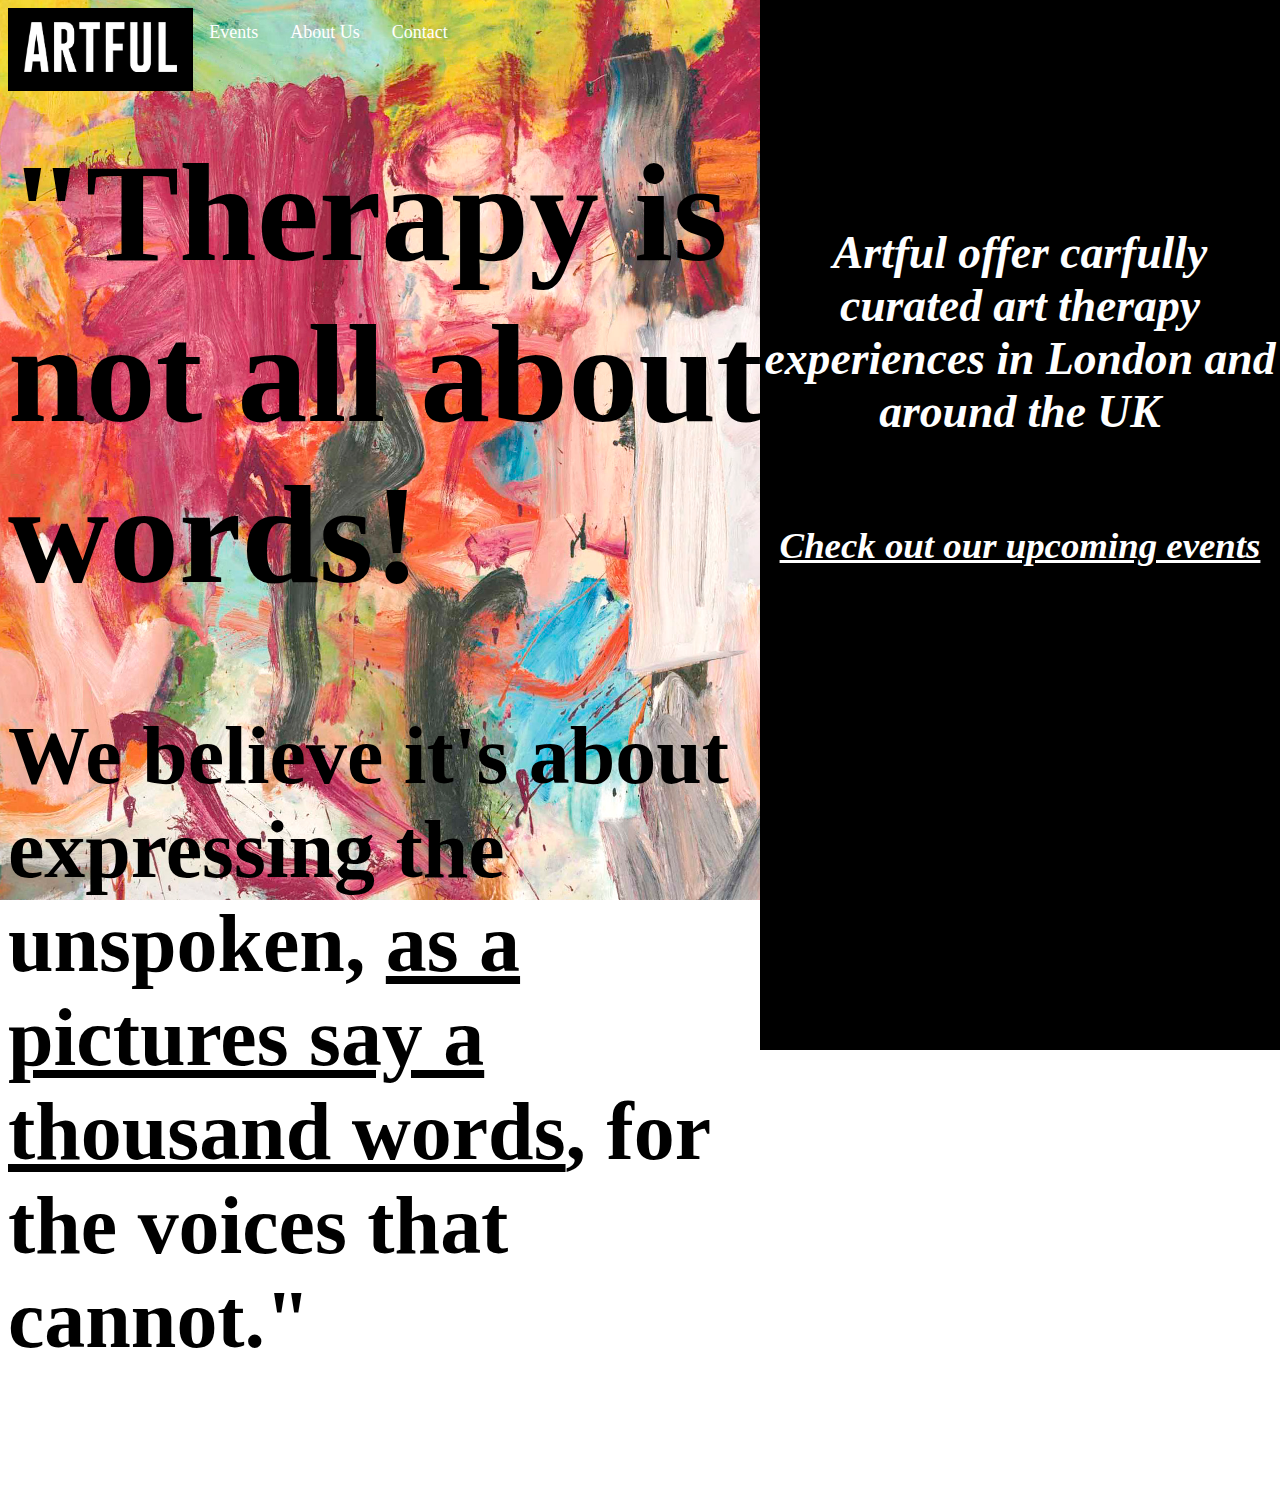
<file: artful-template-1/index.html>
<!DOCTYPE html>
<html lang="en">
<title>ARTFUL</title>

<link rel="stylesheet" href="css_template.css">

<style>

body {
  background-image: url("template_bckg.jpg");
  background-repeat: no-repeat;
  background-attachment: fixed;
  background-position: center;
  background-size: cover;
}

.jumbotron {
  padding-top: 30px;
  padding-bottom: 30px;
  padding-right: 500px;
  margin-bottom: 30px;
  font-size: 70px;
  color: black;
  width: 450px
  flex-shrink: 0;
}


</style>

<body>

<!-- Navbar -->
<div class="navbar">
    <a class="active" href="index.html">
      <img src="logo_artful.png" alt="ARTFUL logo" style="width:200x;height:50px;border:0;"></a>
    <a href="events.html">Events</a>
    <a href="aboutus.html">About Us</a>
    <a href="contact.html">Contact</a>
  </div>



<div class="jumbotron">
      <h1> "Therapy is not all about words! </h1>
      <h3> We believe it's about expressing the unspoken, <u> as a pictures say a thousand words</u>, for the voices that cannot." </h3>
</div>

<div class="justfied">
    <a href="events.html" class= "sidenav" style="color:white; text-decoration-line:none;" >
      <h5>Artful offer carfully curated art therapy experiences in London and around the UK</h5>
    <h6> <u>Check out our upcoming events <u> </h6></a>

</div>

</body>
</html>
</file>
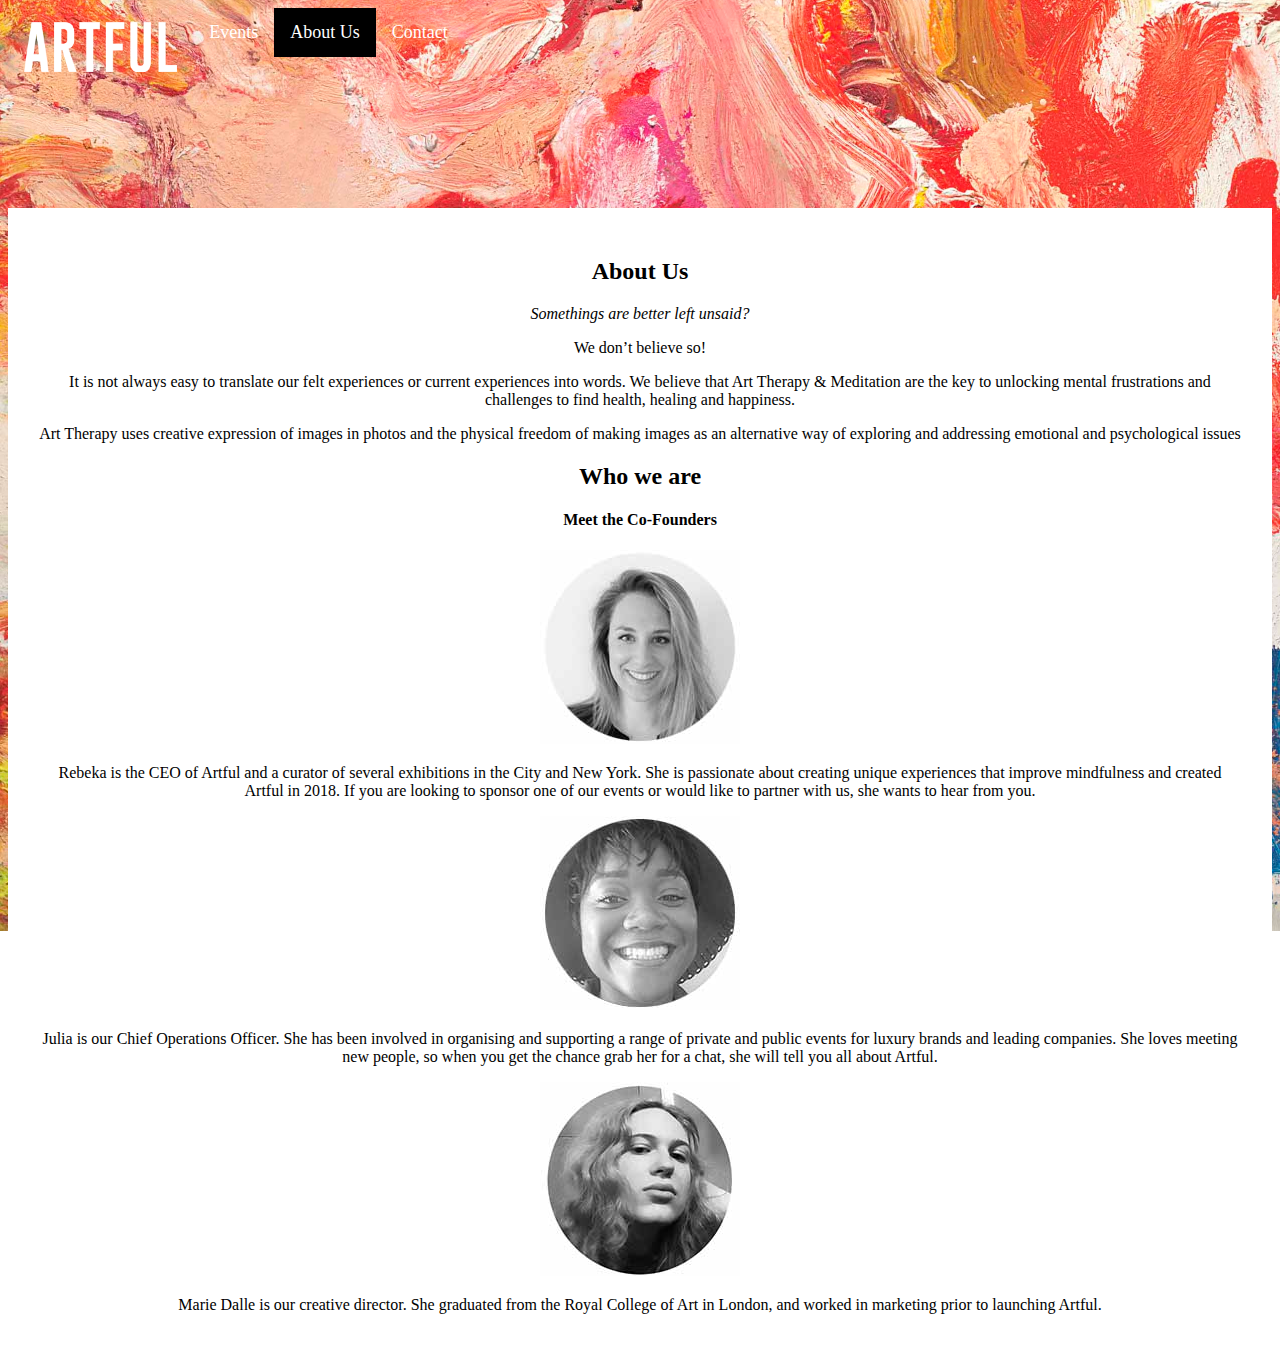
<file: artful-template-1/aboutus.html>
<!DOCTYPE html>
<html lang="en">
<title>ARTFUL - About Us</title>

<link rel="stylesheet" href="css_template.css">

<style>

body {
  background-image: url("aboutus-img.jpg");
  background-repeat: no-repeat;
  background-attachment: fixed;
  background-position: center;
  background-size: cover;
}


</style>

<body>

<!-- Navbar -->
<div class="navbar">
    <a href="index.html">
      <img src="logo_artful.png" alt="ARTFUL logo" style="width:200x;height:50px;border:0;"></a>
    <a href="events.html">Events</a>
    <a class="active" href="aboutus.html">About Us</a>
    <a href="contact.html">Contact</a>
  </div>

<div class="header-image">
</div>

<div class="text-section">
  <h2>About Us</h2>
<p><i>Somethings are better left unsaid?</i></p>
<p>We don’t believe so!</p>
<p>It is not always easy to translate our felt experiences or current experiences into words.
We believe that Art Therapy & Meditation are the key to unlocking mental frustrations and challenges to find health, healing and happiness.
</p>
<p>Art Therapy uses creative expression of images in photos and the physical freedom of making images as an alternative way of exploring and addressing emotional and psychological issues</p>


  <h2>Who we are</h2>
  <h4>Meet the Co-Founders</h4>
    <img src="rebeka.jpg" alt="rebeka artful">
      <p>Rebeka is the CEO of Artful and a curator of several exhibitions in the City and New York. She is passionate about creating unique experiences that improve mindfulness and created Artful in 2018. If you are looking to sponsor one of our events or would like to partner with us, she wants to hear from you.</p>

    <img src="julia.jpg" alt="julia artful">
    <p>Julia is our Chief Operations Officer. She has been involved in organising and supporting a range of private and public events for luxury brands and leading companies. She loves meeting new people, so when you get the chance grab her for a chat, she will tell you all about Artful.</p>

  <img src="marie-artful.jpg" alt="marie dalle artful">
  <p>Marie Dalle is our creative director. She graduated from the Royal College of Art in London, and worked in marketing prior to launching Artful.</p>
</div>

</body>
</html>
</file>
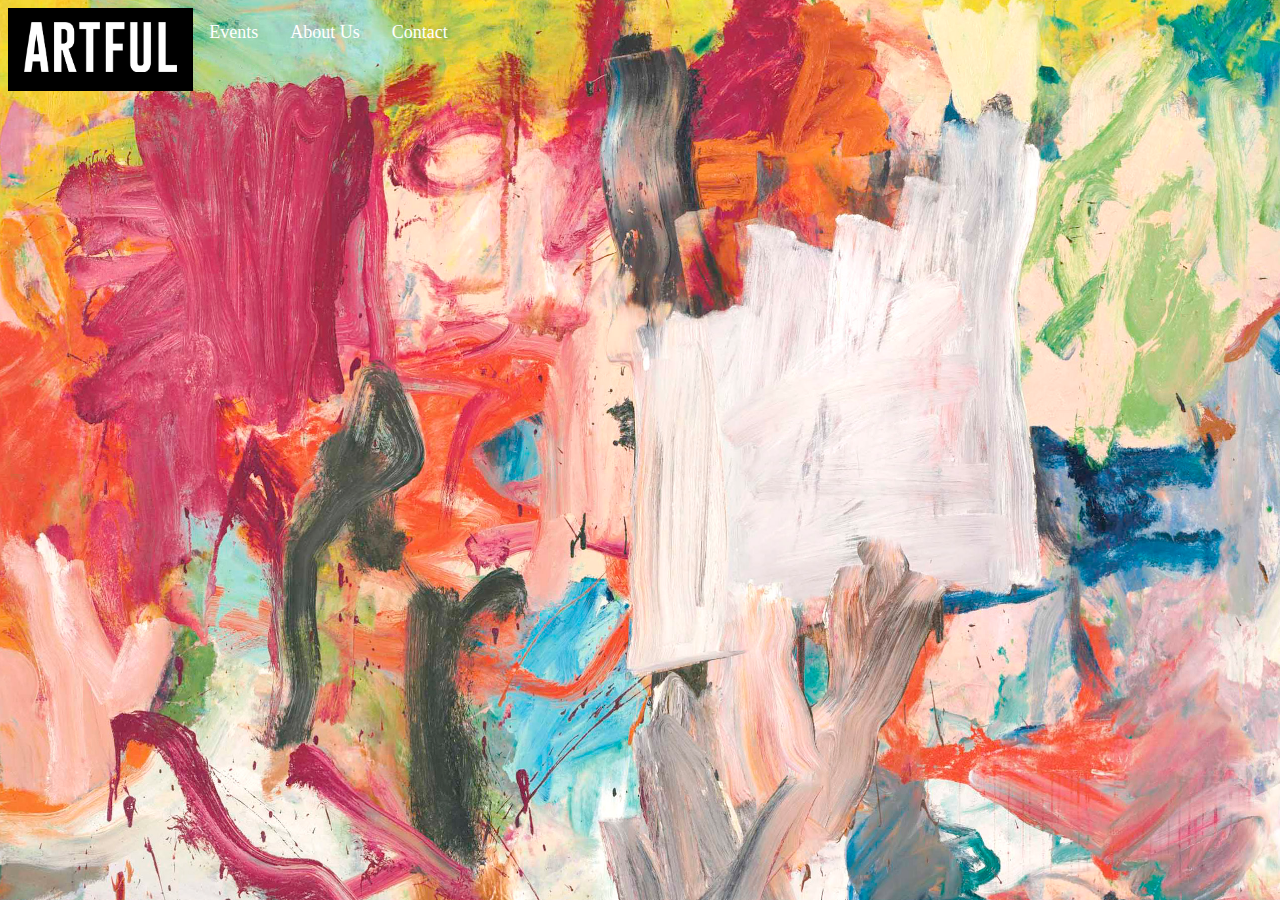
<file: artful-template-1/artful_template.html>
<!DOCTYPE html>
<html lang="en">
<title>ARTFUL</title>

<link rel="stylesheet" href="css_template.css">

<style>

body {
  background-image: url("template_bckg.jpg");
  background-repeat: no-repeat;
  background-attachment: fixed;
  background-position: center;
  background-size: cover;
}

</style>

<body>

<!-- Navbar -->
<div class="navbar">
    <a class="active" href="artful_template.html">
      <img src="logo_artful.png" alt="ARTFUL logo" style="width:200x;height:50px;border:0;"></a>
    <a href="events.html">Events</a>
    <a href="aboutus.html">About Us</a>
    <a href="contact.html">Contact</a>
  </div>




</body>
</html>
</file>
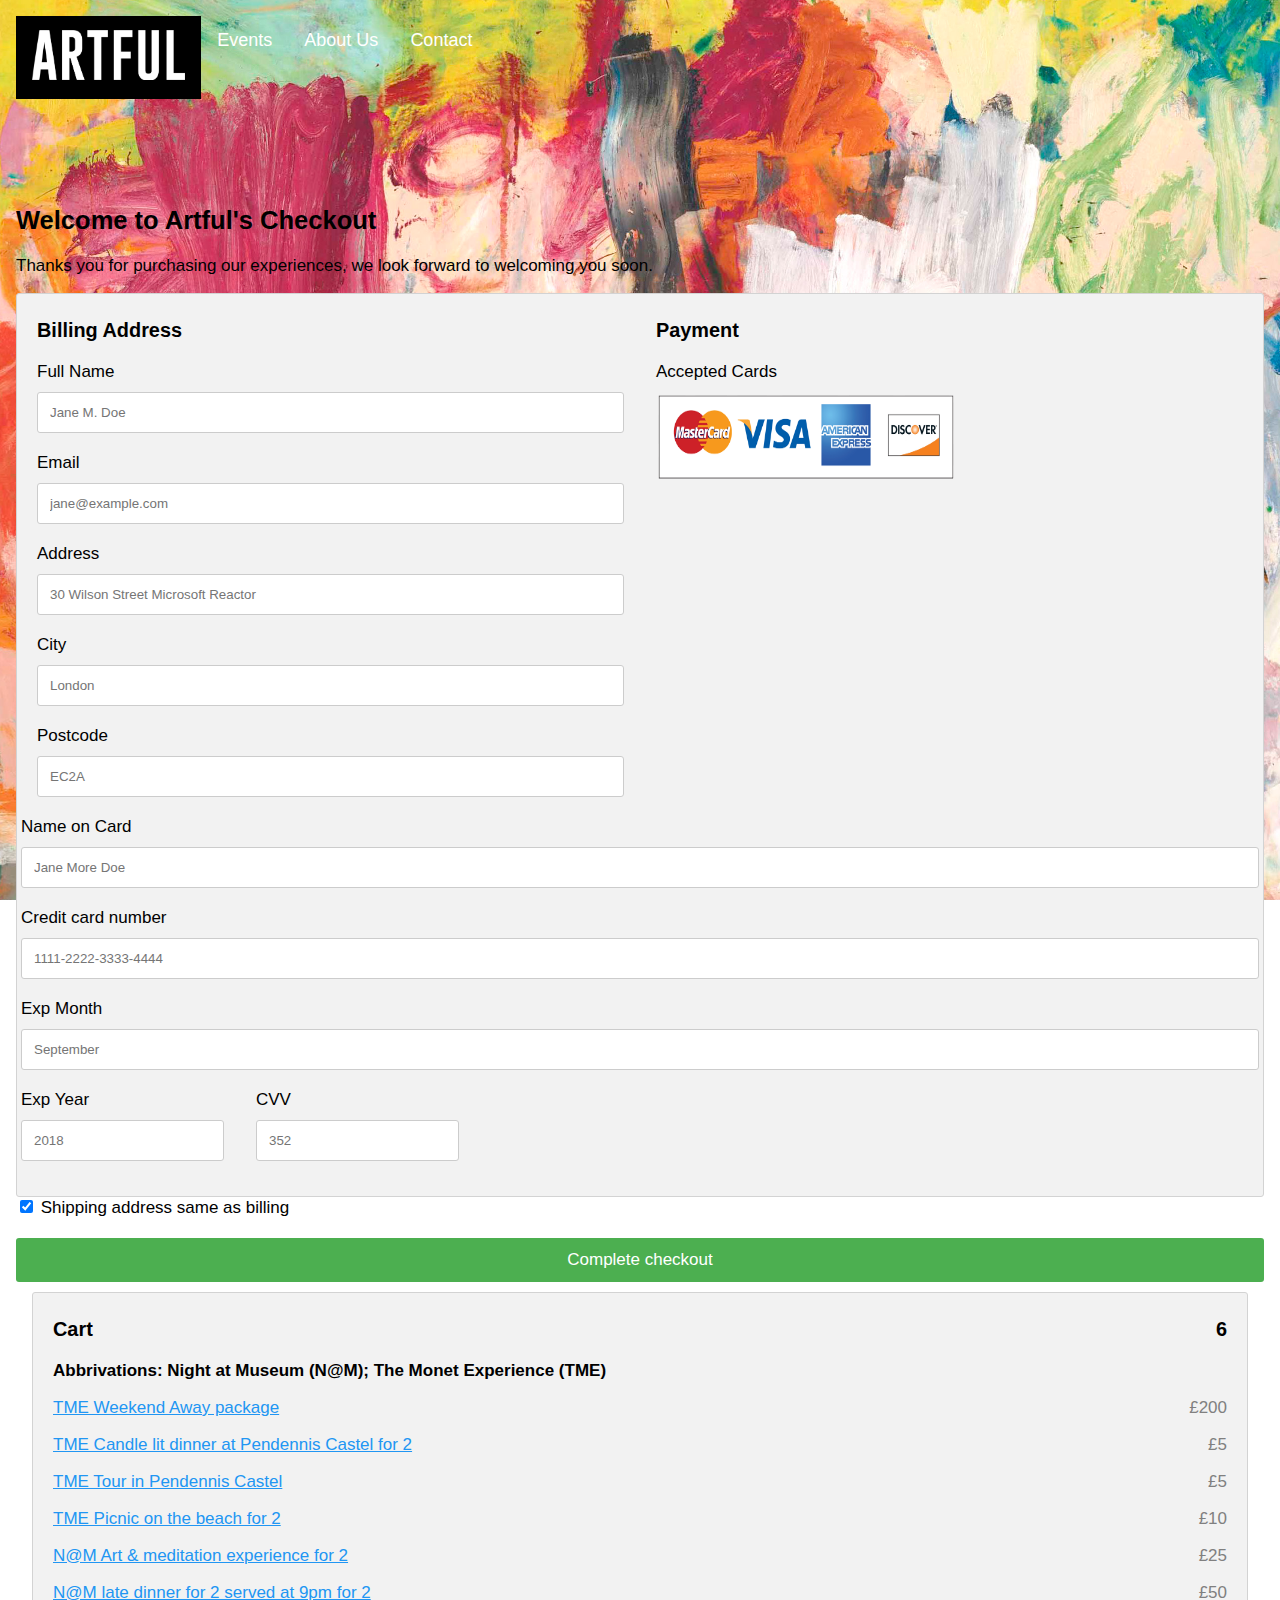
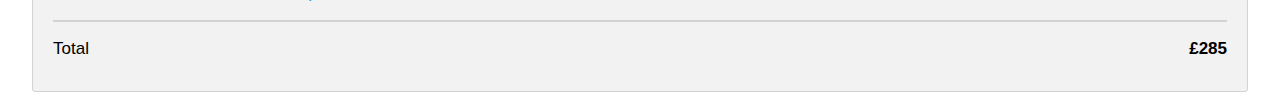
<file: artful-template-1/Checkout.html>
<!DOCTYPE html>
<html>
<head>
<meta name="viewport" content="width=device-width, initial-scale=1">
<link rel="stylesheet" href="checkout.css">


<body>
<!-- Navbar -->
<div class="navbar">
    <a class="active" href="index.html">
      <img src="logo_artful.png" alt="ARTFUL logo" style="width:200x;height:50px;border:0;"></a>
    <a href="events.html">Events</a>
    <a href="aboutus.html">About Us</a>
    <a href="contact.html">Contact</a>
</div>

<div>
<h2>Welcome to Artful's Checkout</h2>
<p>Thanks you for purchasing our experiences, we look forward to welcoming you soon.</p>
</div>

<div class="row">
  <div class="col-75">
    <div class="container">
      <form action="/action_page.php">

        <div class="row">
          <div class="col-50">
            <h3>Billing Address</h3>
            <label for="fname"><i class="fa fa-user"></i> Full Name</label>
            <input type="text" id="fname" name="firstname" placeholder="Jane M. Doe">
            <label for="email"><i class="fa fa-envelope"></i> Email</label>
            <input type="text" id="email" name="email" placeholder="jane@example.com">
            <label for="adr"><i class="fa fa-address-card-o"></i> Address</label>
            <input type="text" id="adr" name="address" placeholder="30 Wilson Street Microsoft Reactor">
            <label for="city"><i class="fa fa-institution"></i> City</label>
            <input type="text" id="city" name="city" placeholder="London">

            <div class="row">
              <div class="col-50">
                <label for="Postcode">Postcode</label>
                <input type="text" id="zip" name="postcode" placeholder="EC2A">
              </div>
            </div>
          </div>

          <div class="col-50">
            <h3>Payment</h3>
            <label for="fname">Accepted Cards</label>

          <img src="cardss.png" alt="major card providers" style="height:90px;width:300px;">

            </div>
            <label for="cname">Name on Card</label>
            <input type="text" id="cname" name="cardname" placeholder="Jane More Doe">
            <label for="ccnum">Credit card number</label>
            <input type="text" id="ccnum" name="cardnumber" placeholder="1111-2222-3333-4444">
            <label for="expmonth">Exp Month</label>
            <input type="text" id="expmonth" name="expmonth" placeholder="September">
            <div class="row">
              <div class="col-50">
                <label for="expyear">Exp Year</label>
                <input type="text" id="expyear" name="expyear" placeholder="2018">
              </div>
              <div class="col-50">
                <label for="cvv">CVV</label>
                <input type="text" id="cvv" name="cvv" placeholder="352">
              </div>
            </div>
          </div>

        </div>
        <label>
          <input type="checkbox" checked="checked" name="sameadr"> Shipping address same as billing
        </label>
        <input type="submit" value="Complete checkout" class="btn">
      </form>
    </div>
  </div>
  <div class="col-25">
    <div class="container">
      <h3>Cart <span class="price" style="color:black"><i class="fa fa-shopping-cart"></i> <b>6</b></span></h3>
      <p><strong> Abbrivations: Night at Museum (N@M); The Monet Experience (TME)</strong></p>

<!--
      <p><a href="#">N@M yoga class starting at 8pm</a> <span class="price">£15</span></p>
      <p><a href="#">N@M late dinner for 2 served at 9pm for </a> <span class="price">£25</span></p>
      <p><a href="#">N@M Donation of £5 to one of our sponsors</a> <span class="price">£5</span></p>
      <p><a href="#">N@M Donation of £10 to one of our sponsors</a> <span class="price">£10</span></p> */ Navbar -->

      <p><a href="events_monet.html">TME Weekend Away package </a> <span class="price">£200</span></p>
      <p><a href="events_monet.html">TME Candle lit dinner at Pendennis Castel for 2</a> <span class="price">£5</span></p>
      <p><a href="events_monet.html">TME Tour in Pendennis Castel</a> <span class="price">£5</span></p>
      <p><a href="events_monet.html">TME Picnic on the beach for 2</a> <span class="price">£10</span></p>
      <p><a href="events_night.html">N@M Art & meditation experience for 2 </a> <span class="price">£25</span></p>
      <p><a href="events_night.html">N@M late dinner for 2 served at 9pm for 2</a> <span class="price">£50</span></p>
      <!-- <p><a href="#">TME Pilates class (60mins) on the beach 1x for £10</a> <span class="price">£10</span></p>
      <p><a href="#">TME Pilates class (60mins) on the beach 2x for £15</a> <span class="price">£15</span></p>
      <p><a href="#">TME Donation of £3 to one of our sponsors</a> <span class="price">£3</span></p>
      <p><a href="#">TME Donation of £7 to one of our sponsors</a> <span class="price">£7</span></p> Navbar -->


      <hr>
      <p>Total <span class="price" style="color:black"><b>£285</b></span></p>
    </div>
  </div>
</div>

</body>
</html>
</file>
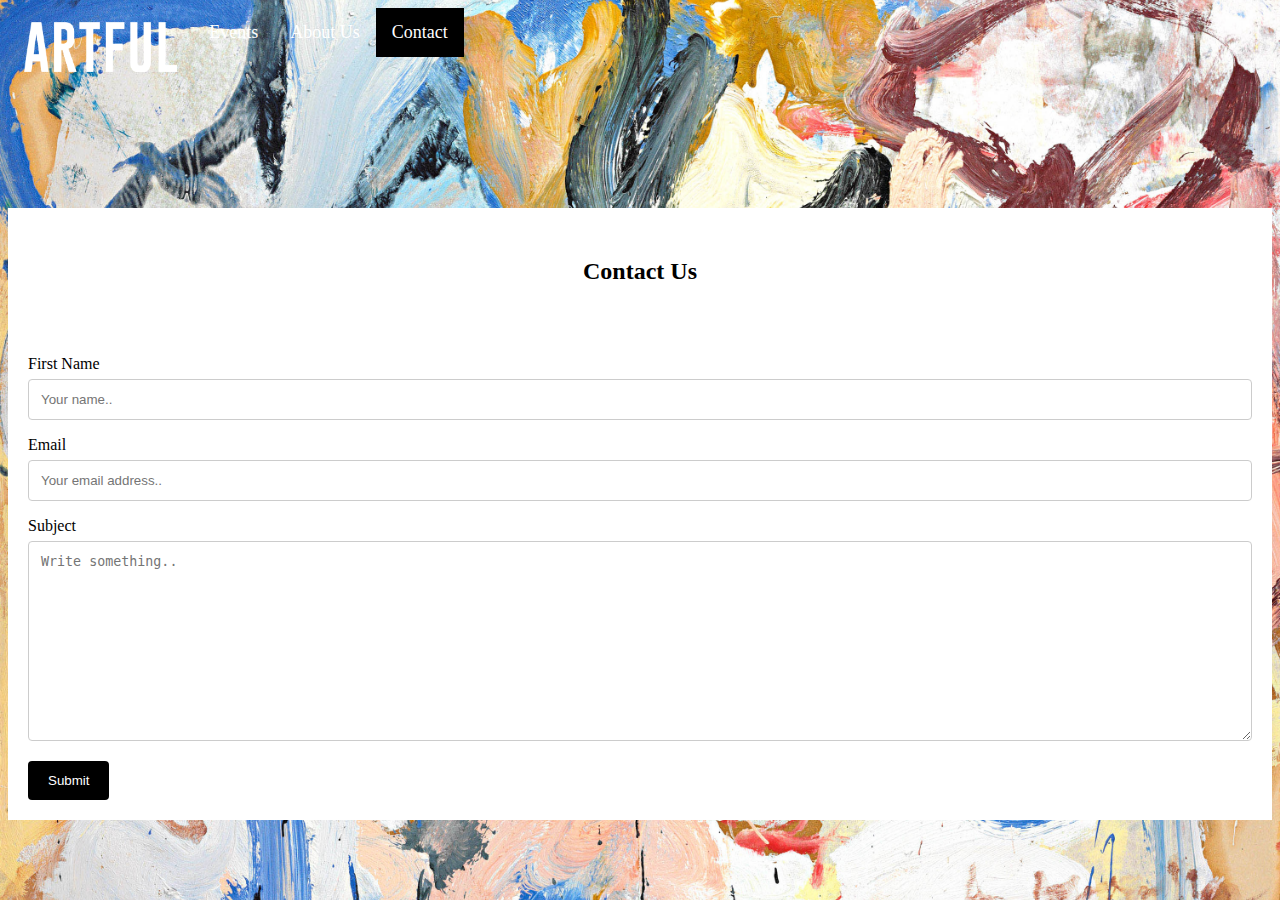
<file: artful-template-1/contact.html>
<!DOCTYPE html>
<html lang="en">
<title>ARTFUL - About Us</title>
<head>
<link rel="stylesheet" href="css_template.css">
<script src="http://code.jquery.com/jquery-3.2.1.min.js"></script>
</head>
<style>

body {
  background-image: url("contact-page-img.jpg");
  background-repeat: no-repeat;
  background-attachment: fixed;
  background-position: center;
  background-size: cover;
}

input[type=text], select, textarea {
    width: 100%; /* Full width */
    padding: 12px; /* Some padding */
    border: 1px solid #ccc; /* Gray border */
    border-radius: 4px; /* Rounded borders */
    box-sizing: border-box; /* Make sure that padding and width stays in place */
    margin-top: 6px; /* Add a top margin */
    margin-bottom: 16px; /* Bottom margin */
    resize: vertical /* Allow the user to vertically resize the textarea (not horizontally) */
}

/* Style the submit button with a specific background color etc */
input[type=submit] {
    background-color: black;
    color: white;
    padding: 12px 20px;
    border: none;
    border-radius: 4px;
    cursor: pointer;
}

/* When moving the mouse over the submit button, add a darker green color */
input[type=submit]:hover {
    background-color: grey;
}

/* Add a background color and some padding around the form */
.container {
    background-color: white;
    padding: 20px;
}

</style>

<body>

<!-- Navbar -->
<div class="navbar">
    <a href="index.html">
      <img src="logo_artful.png" alt="ARTFUL logo" style="width:200x;height:50px;border:0;"></a>
    <a href="events.html">Events</a>
    <a href="aboutus.html">About Us</a>
    <a class="active" href="contact.html">Contact</a>
  </div>

<div class="header-image">
</div>

<div class="text-section">
  <h2>Contact Us</h2>
</div>

<div class="container">
  <form id="gform" method="POST" action="https://script.google.com/macros/s/AKfycbxsV4OhjVtKm8DQvw-BAaEIX_IqyVGjuJaiEPtkn19hLEwl7A/exec">

    <label for="fname">First Name</label>
    <input type="text" id="fname" name="firstname" placeholder="Your name..">

    <label for="email">Email</label>
    <input type="text" id="lname" name="email" placeholder="Your email address..">

    <label for="subject">Subject</label>
    <textarea id="subject" name="subject" placeholder="Write something.." style="height:200px"></textarea>

    <input id="submit_button" type="submit">
  </form>
</div>
<script src="contact_form.js">
</script>

<!-- <script>
 $("#submit_button").click(function(event) {
  var form () = $("submit");
  var link = "mailto:miss.julia.m.jones@gmail.com";
  var alert ("Thanks for your contact details it has now been sent through");
}
);
  console log (link)
 </script> -->

</body>
</html>
</file>
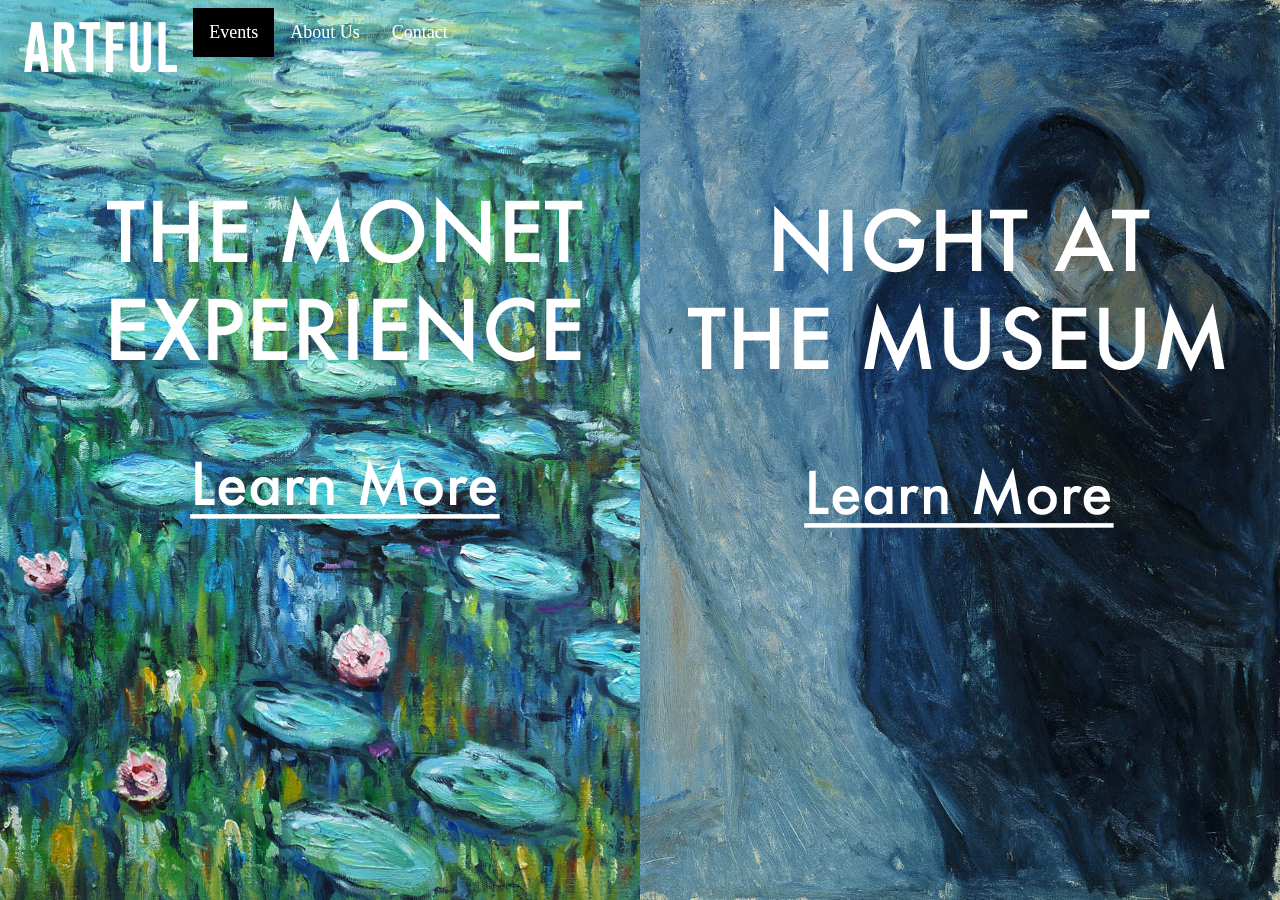
<file: artful-template-1/events.html>
<!DOCTYPE html>
<html lang="en">
<title>ARTFUL</title>

<link rel="stylesheet" href="css_template.css">
<link rel="stylesheet" href="events-css.css">
<style>

.img:hover {
    position: absolute;
    top: 0; right: 0;
    bottom: 0; left: 0;
    width: 50%;
    height: 50%;
    text-align: center;
    background-color: rgba(0,0,0,0.8);
    opacity: 0;
    -webkit-transition: opacity 0.6s;
    -moz-transition: opacity 0.6s;
    transition: opacity 0.6s;
     vertical-align:middle;
     line-height:200px;
}
</style>

<body>
  <div class="img:hover">

    </div>
    <div class="split left">
      <a href="events_monet.html">
          <img src="monet-txt.png" alt="Artful Monet">
      </a>
    </div>

    <div class="split right">
      <a href="events_night.html">
          <img src="museum-txt.png" alt="Artful Museum">
      </a>
  </div>

<!-- Navbar -->
<div class="navbar">
    <a href="index.html">
      <img src="logo_artful.png" alt="ARTFUL logo" style="width:200x;height:50px;border:0;"></a>
    <a class="active" href="events.html">Events</a>
    <a href="aboutus.html">About Us</a>
    <a href="contact.html">Contact</a>
</div>



</body>
</html>
</file>
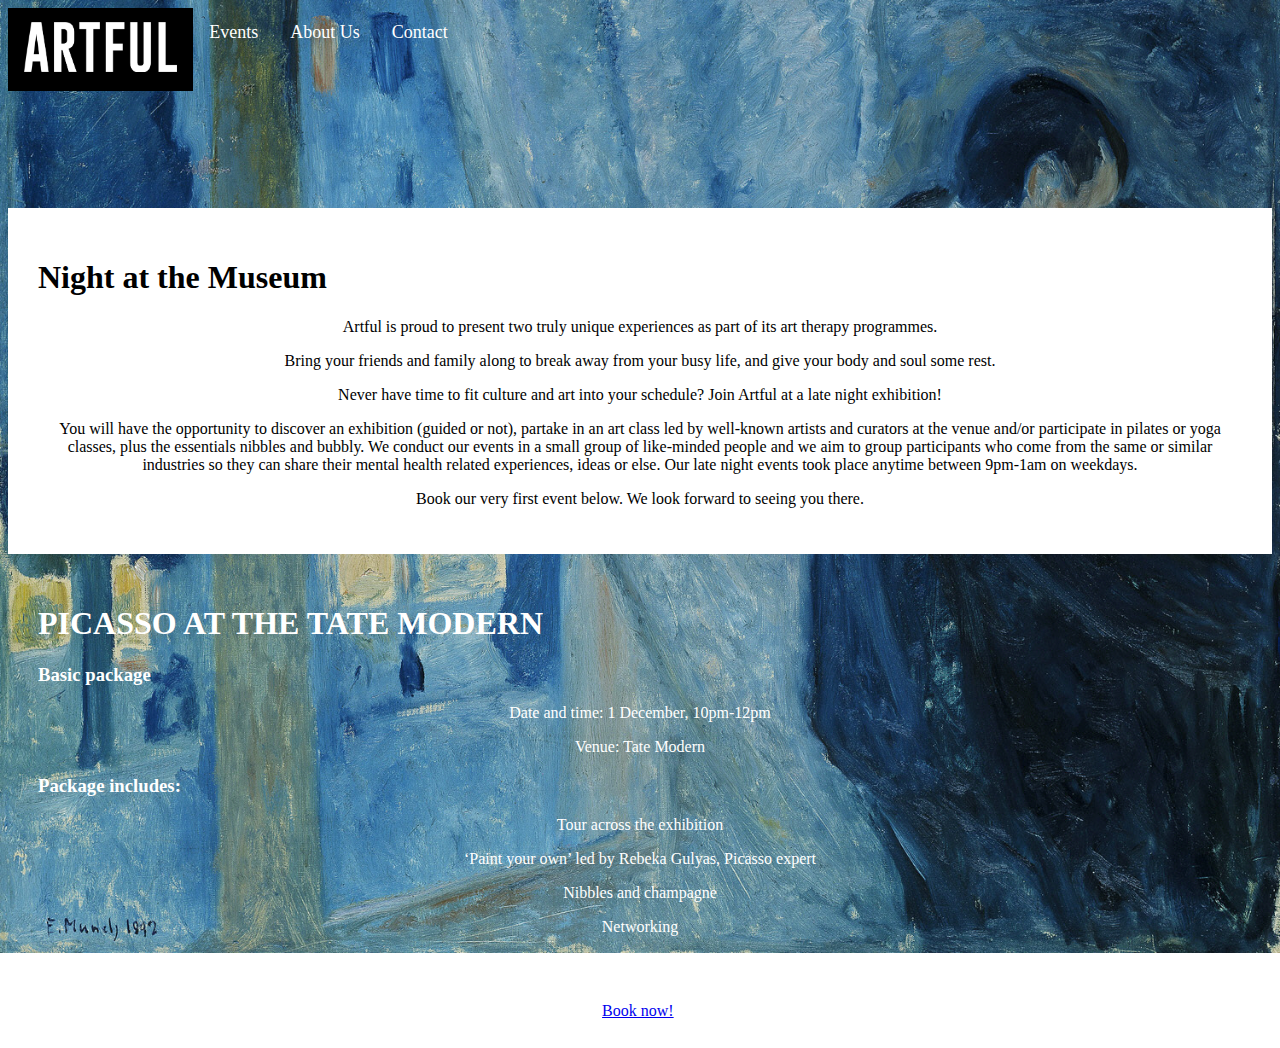
<file: artful-template-1/events_night.html>
<!DOCTYPE html>
<html lang="en">
<title>ARTFUL</title>

<link rel="stylesheet" href="css_template.css">

<style>

body {
  background-image: url("Edvard_Munch_-_Kiss_by_the_window_(1892).jpg");
  background-repeat: no-repeat;
  background-attachment: fixed;
  background-position: center;
  background-size: cover;
}

</style>

<body>

<!-- Navbar -->
<div class="navbar">
    <a class="active" href="index.html">
      <img src="logo_artful.png" alt="ARTFUL logo" style="width:200x;height:50px;border:0;"></a>
    <a href="events.html">Events</a>
    <a href="aboutus.html">About Us</a>
    <a href="contact.html">Contact</a>
  </div>

  <div class="header-image">
  </div>

  <div class="text-section">


    <h1>Night at the Museum</h1>



      <p>Artful is proud to present two truly unique experiences as part of its art therapy programmes.</p>
      <p>Bring your friends and family along to break away from your busy life, and give your body and soul some rest.</p>
      <p>Never have time to fit culture and art into your schedule? Join Artful at a late night exhibition!</p>
      <p>You will have the opportunity to discover an exhibition (guided or not), partake in an art class led by well-known artists and curators at the venue and/or participate in pilates or yoga classes, plus the essentials nibbles and bubbly. We conduct our events in a small group of like-minded people and we aim to group participants who come from the same or similar industries so they can share their mental health related experiences, ideas or else. Our late night events took place anytime between 9pm-1am on weekdays.</p>
      <p>Book our very first event below. We look forward to seeing you there.</p>
    </div>


<div class="info">
    <h1>PICASSO AT THE TATE MODERN</h1>
        <h3>Basic package</h3>
        <p>Date and time: 1 December, 10pm-12pm</p>
        <p>Venue: Tate Modern</p>
        <h3>Package includes:</h3>

      <p>Tour across the exhibition</p>
      <p>‘Paint your own’ led by Rebeka Gulyas, Picasso expert</p>
      <p>Nibbles and champagne</p>
      <p>Networking</p>

  </div>


  <div class="buttonBlock" >

    <a href="checkout.html"> Book now! </a>

  </div>



</body>
</html>
</file>
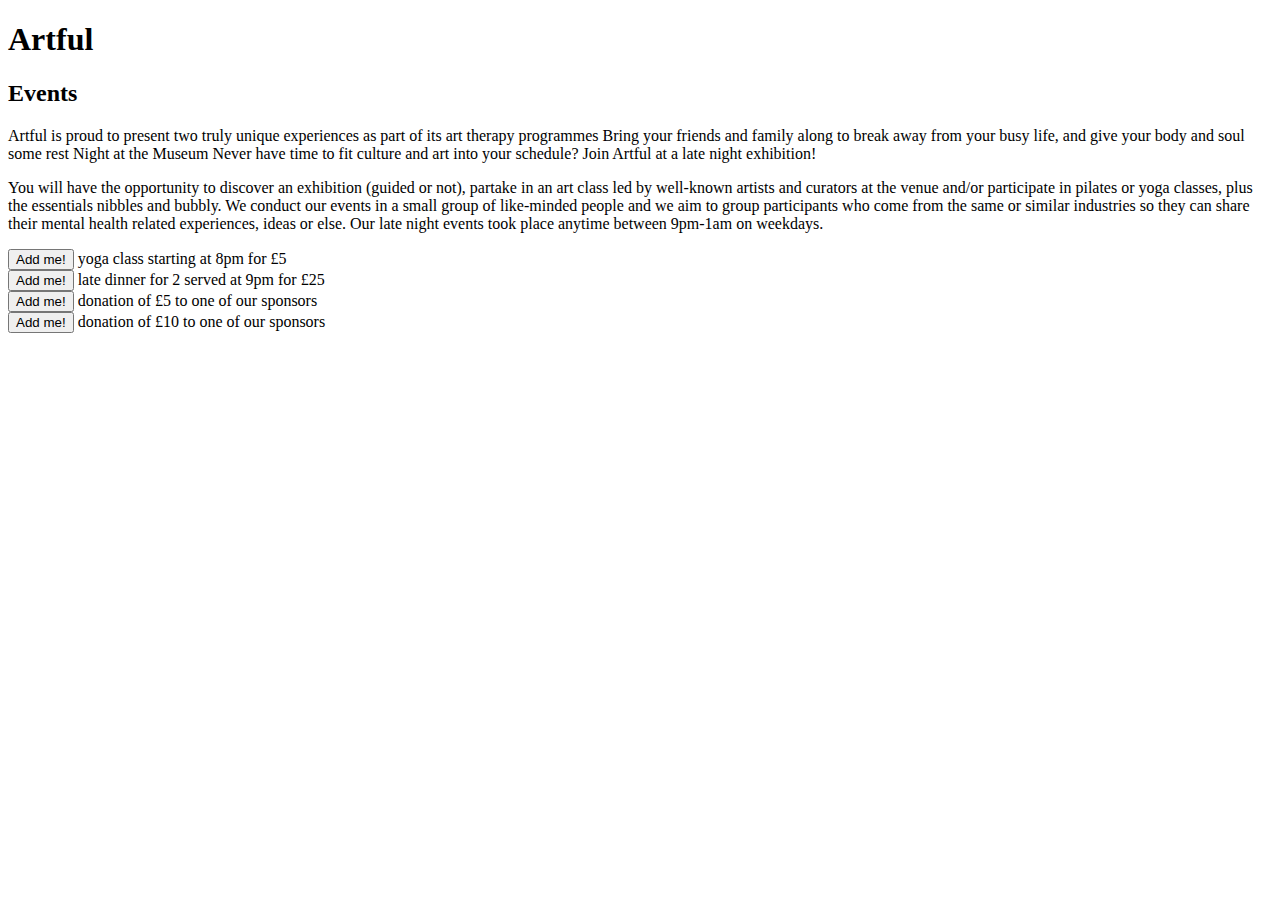
<file: artful-template-1/project.html>
<!DOCTYPE HTML>
<html lang="en">
<head>
  <h1>Artful</h1>
  <h2>Events</h2>
</head>
  <body>
      <p1>Artful is proud to present two truly unique experiences as part of its art therapy programmes</p1>
      <p2>Bring your friends and family along to break away from your busy life, and give your body and soul some rest</p2>
      <p3>Night at the Museum</p3>
      <p4>Never have time to fit culture and art into your schedule? Join Artful at a late night exhibition!<p/4>
      <p5>You will have the opportunity to discover an exhibition (guided or not), partake in an art class led by well-known artists and curators at the venue and/or participate in pilates or yoga classes, plus the essentials nibbles and bubbly. We conduct our events in a small group of like-minded people and we aim to group participants who come from the same or similar industries so they can share their mental health related experiences, ideas or else. Our late night events took place anytime between 9pm-1am on weekdays.</p5>
<div class="buttonBlock">
    <button id="buttonAdd me!">Add me!</button>
    <p1>yoga class starting at 8pm for £5</p1>
</div>
<div class="buttonBlock">
    <button id="buttonAdd me!">Add me!</button>
    <p1>late dinner for 2 served at 9pm for £25</p1>
</div>
<div class="buttonBlock">
    <button id="buttonAdd me!">Add me!</button>
    <p1>donation of £5 to one of our sponsors</p1>
</div>
<div class="buttonBlock">
    <button id="buttonAdd me!">Add me!</button>
    <p1>donation of £10 to one of our sponsors</p1>
</div>
  </body>
  </html>
</file>
<file: artful-template-1/css_template.css>
body {
  font-family: "futura";
}

/* Style the links inside the navigation bar */
.navbar a {
  position: top;
  float: left;
  font-size: 18px;
    color: white;
    text-align: center;
    padding: 14px 16px;
    text-decoration: none;

}

/* Change the color of links on hover */
.navbar a:hover {
    background-color: black;
    color: white;
}

/* Add a color to the active/current link */
.navbar a.active {
    background-color: black;
    color: white;
}

.header-image {
  height: 200px;
}

.text-section {
  text-align: center;
  background-color: white;
  padding: 30px;
}

.info {
  text-align: center;
  color: white;
  padding: 30px;
}

.buttonBlock {
   padding-left: 47%;
   padding-top: 20px;
   padding-bottom: 20px;
   background-color: white;

}

h1,h3 {
  text-align: left;
}

.sidenav {
    height: 100%; /* Full-height: remove this if you want "auto" height */
    width: 520px; /* Set the width of the sidebar */
    position: fixed; /* Fixed Sidebar (stay in place on scroll) */
    z-index: 1; /* Stay on top */
    top: 0; /* Stay at the top */
    right: 0;
    background-color: black; /* Black */
    overflow-x: hidden; /* Disable horizontal scroll */
    padding-top: 150px;
  }
.justfied {
  text-align: center;
  padding-left: 50px;
  padding-right: 50px;
  font-size: 55px;
  font-style: oblique;

}
</file>
<file: artful-template-1/checkout.css>
body {
  background-image: url("template_bckg.jpg");
  background-repeat: no-repeat;
  background-attachment: fixed;
  background-position: center;
  background-size: cover;
  font-family: Arial;
  font-size: 17px;
  padding: 8px;
}

/* Style the links inside the navigation bar */
.navbar a {
  float: left;
  font-size: 18px;
  color: white;
  text-align: center;
  padding: 14px 16px;
  text-decoration: none;

}

/* Change the color of links on hover */
.navbar a:hover {
    background-color: black;
    color: white;
}

/* Add a color to the active/current link */
.navbar a.active {
    background-color: black;
    color: white;
}

.header-image {
  height: 200px;
}

.text-section {
  text-align: center;
  background-color: white;
  padding: 30px;
}


* {
  box-sizing: border-box;
}

.row {
  display: -ms-flexbox; /* IE10 */
  display: flex;
  -ms-flex-wrap: wrap; /* IE10 */
  flex-wrap: wrap;
  margin: 0 -16px;
}

.col-25 {
  -ms-flex: 25%; /* IE10 */
  flex: 25%;
}

.col-50 {
  -ms-flex: 50%; /* IE10 */
  flex: 50%;
}

.col-75 {
  -ms-flex: 75%; /* IE10 */
  flex: 75%;
}

.col-25,
.col-50,
.col-75 {
  padding: 0 16px;
}

.container {
  background-color: #f2f2f2;
  padding: 5px 20px 15px 20px;
  border: 1px solid lightgrey;
  border-radius: 3px;
}

input[type=text] {
  width: 100%;
  margin-bottom: 20px;
  padding: 12px;
  border: 1px solid #ccc;
  border-radius: 3px;
}

label {
  margin-bottom: 10px;
  display: block;
}

h2 {
  margin-top: 100px;
  padding-top: 90px;

}

.btn {
  background-color: #4CAF50;
  color: white;
  padding: 12px;
  margin: 10px 0;
  border: none;
  width: 100%;
  border-radius: 3px;
  cursor: pointer;
  font-size: 17px;
}

.btn:hover {
  background-color: #45a049;
}

a {
  color: #2196F3;
}

hr {
  border: 1px solid lightgrey;
}

span.price {
  float: right;
  color: grey;
}

/* Responsive layout - when the screen is less than 800px wide, make the two columns stack on top of each other instead of next to each other (also change the direction - make the "cart" column go on top) */
@media (max-width: 800px) {
  .row {
    flex-direction: column-reverse;
  }
  .col-25 {
    margin-bottom: 20px;
  }
}
</file>
<file: artful-template-1/events-css.css>
/*.background {
background-image: url("Edvard_Munch_-_Kiss_by_the_window_(1892).jpg"), url("Les_NymphéasMonet.jpg");
background-repeat: no-repeat, no-repeat;
background-position: right, left;
background-size: 50%, 50%;
}*/

.split {
    height: 100%;
    width: 50%;
    position: fixed;
    z-index: -1;
    top: 0;
    overflow-x: hidden;
}



.left {
    left: 0;
    background-image: url("monet-img.jpg");
    background-position: left;
    background-size: cover;

  }

.left a {


}

.right {
    right: 0;
    background-image: url("night-museum-img.jpg");
    background-position: right;
    background-size: cover;

}

.pointer {
  cursor:pointer;
  position: relative;
  display: block;
}
</file>
